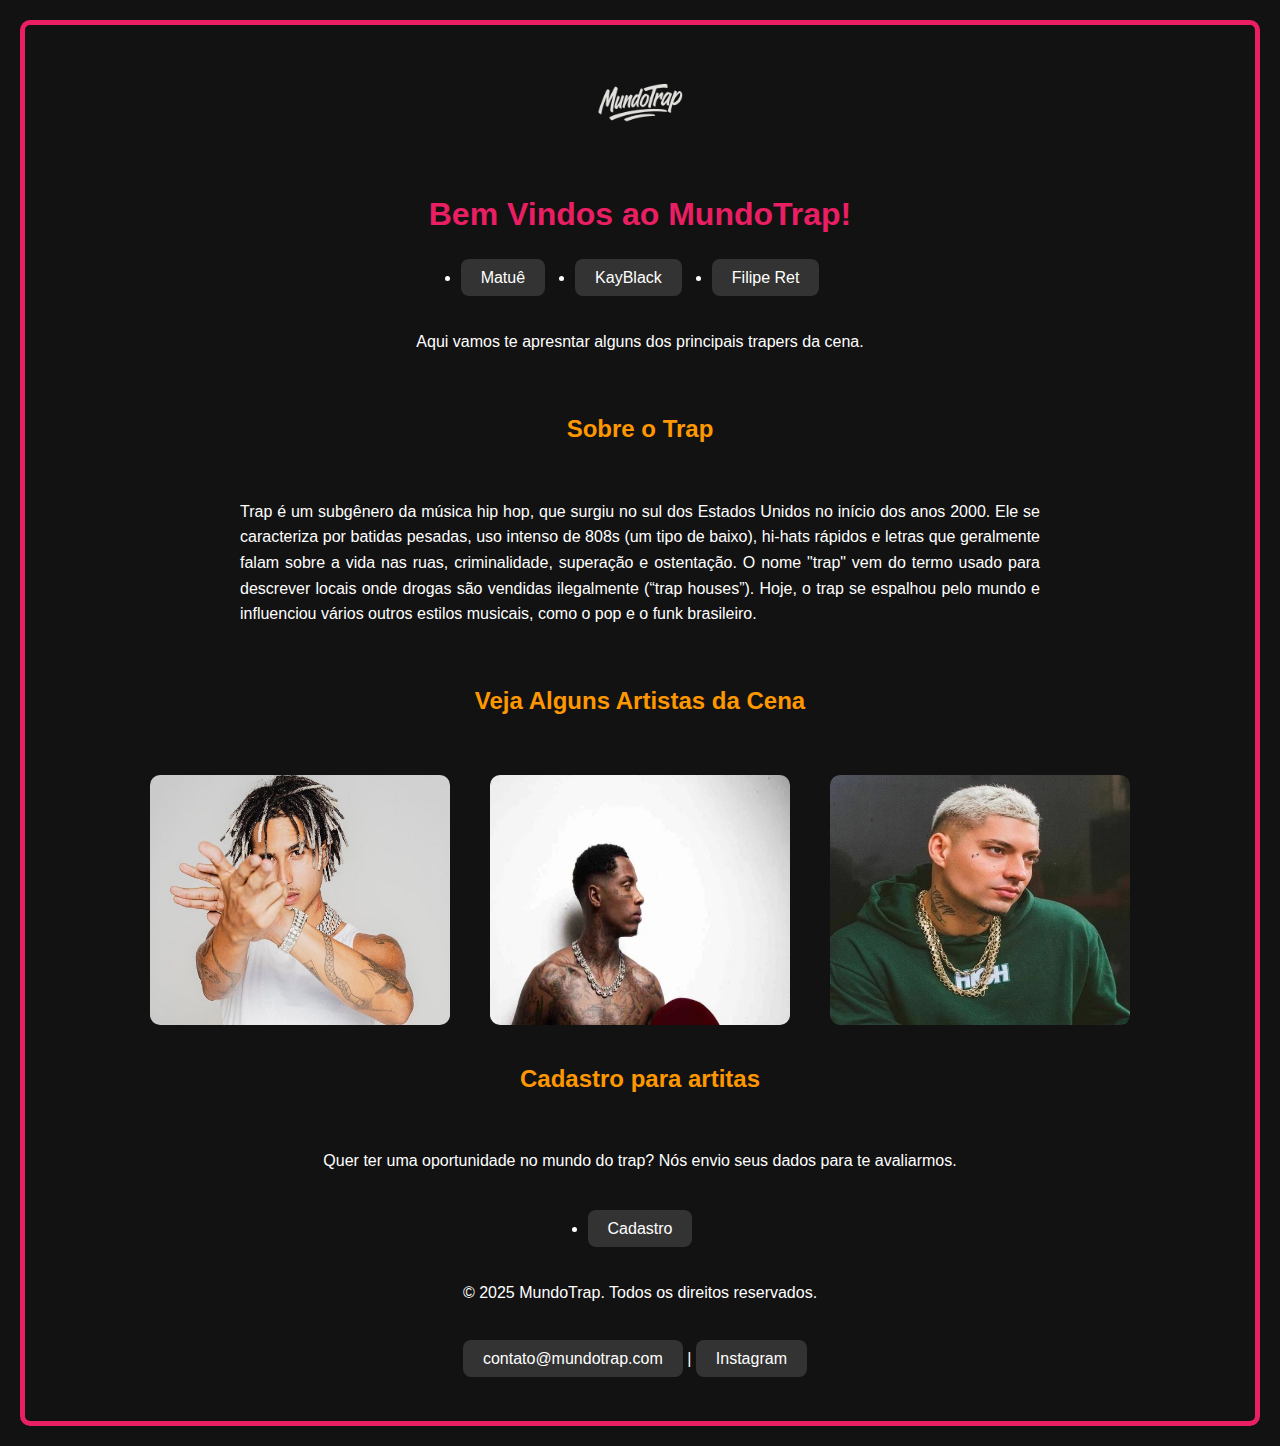
<file: index.html>
<!DOCTYPE html>
<html lang='pt-br'>
  <head>
    <meta charset='UTF-8'/>
    <meta name="viewport" content="width=device-width, initial-scale=1.0" />
		<title> MundoTrap </title>
    <link rel="stylesheet" href="css/style.css">
  </head>
  <body>
    <img src="imagens/logo - Editado.png" alt="Logo MundoTrap" width="100" />
    <h1>Bem Vindos ao MundoTrap!</h1>
    <ul>
      <li><a href="matue.html">Matuê</a></li>
      <li><a href="KayBlack.html">KayBlack</a></li>
      <li><a href="FilipeRet.html">Filipe Ret</a></li>
    </ul>
    
    <p>Aqui vamos te apresntar alguns dos principais trapers da cena.</p>

    <h2>Sobre o Trap</h2>
    
    <p>Trap é um subgênero da música hip hop, que surgiu no sul dos Estados Unidos no início dos anos 2000. 
    Ele se caracteriza por batidas pesadas, uso intenso de 808s (um tipo de baixo), hi-hats rápidos e letras 
    que geralmente falam sobre a vida nas ruas, criminalidade, superação e ostentação. O nome "trap" vem do 
    termo usado para descrever locais onde drogas são vendidas ilegalmente (“trap houses”). 
    Hoje, o trap se espalhou pelo mundo e influenciou vários outros estilos musicais, como o pop e o funk brasileiro.</p>

    <h2>Veja Alguns Artistas da Cena</h2>
    <div class="galeria"> 
      <img src="imagens/matue.jpg" alt="Matuê" width="300" height="250">
      <img src="imagens/kayblack.webp" alt="KayBlack" width="300" height="250">
      <img src="imagens/filipeRet.jpg" alt="Filipe Ret" width="300" height="250">
    </div>
    
    <h2>Cadastro para artitas</h2>
    <p>Quer ter uma oportunidade no mundo do trap? Nós envio seus dados para te avaliarmos.</p>
    <ul>
      <li><a href="formulario.html">Cadastro</a></li>
    </ul>
  
    <footer>
      <p>&copy; 2025 MundoTrap. Todos os direitos reservados.</p>
      <p>
        <a href="mailto:contato@mundotrap.com">contato@mundotrap.com</a> |
        <a href="https://www.instagram.com/mundotrap" target="_blank">Instagram</a>
      </p>
    </footer>
  </body>
</html>
</file>
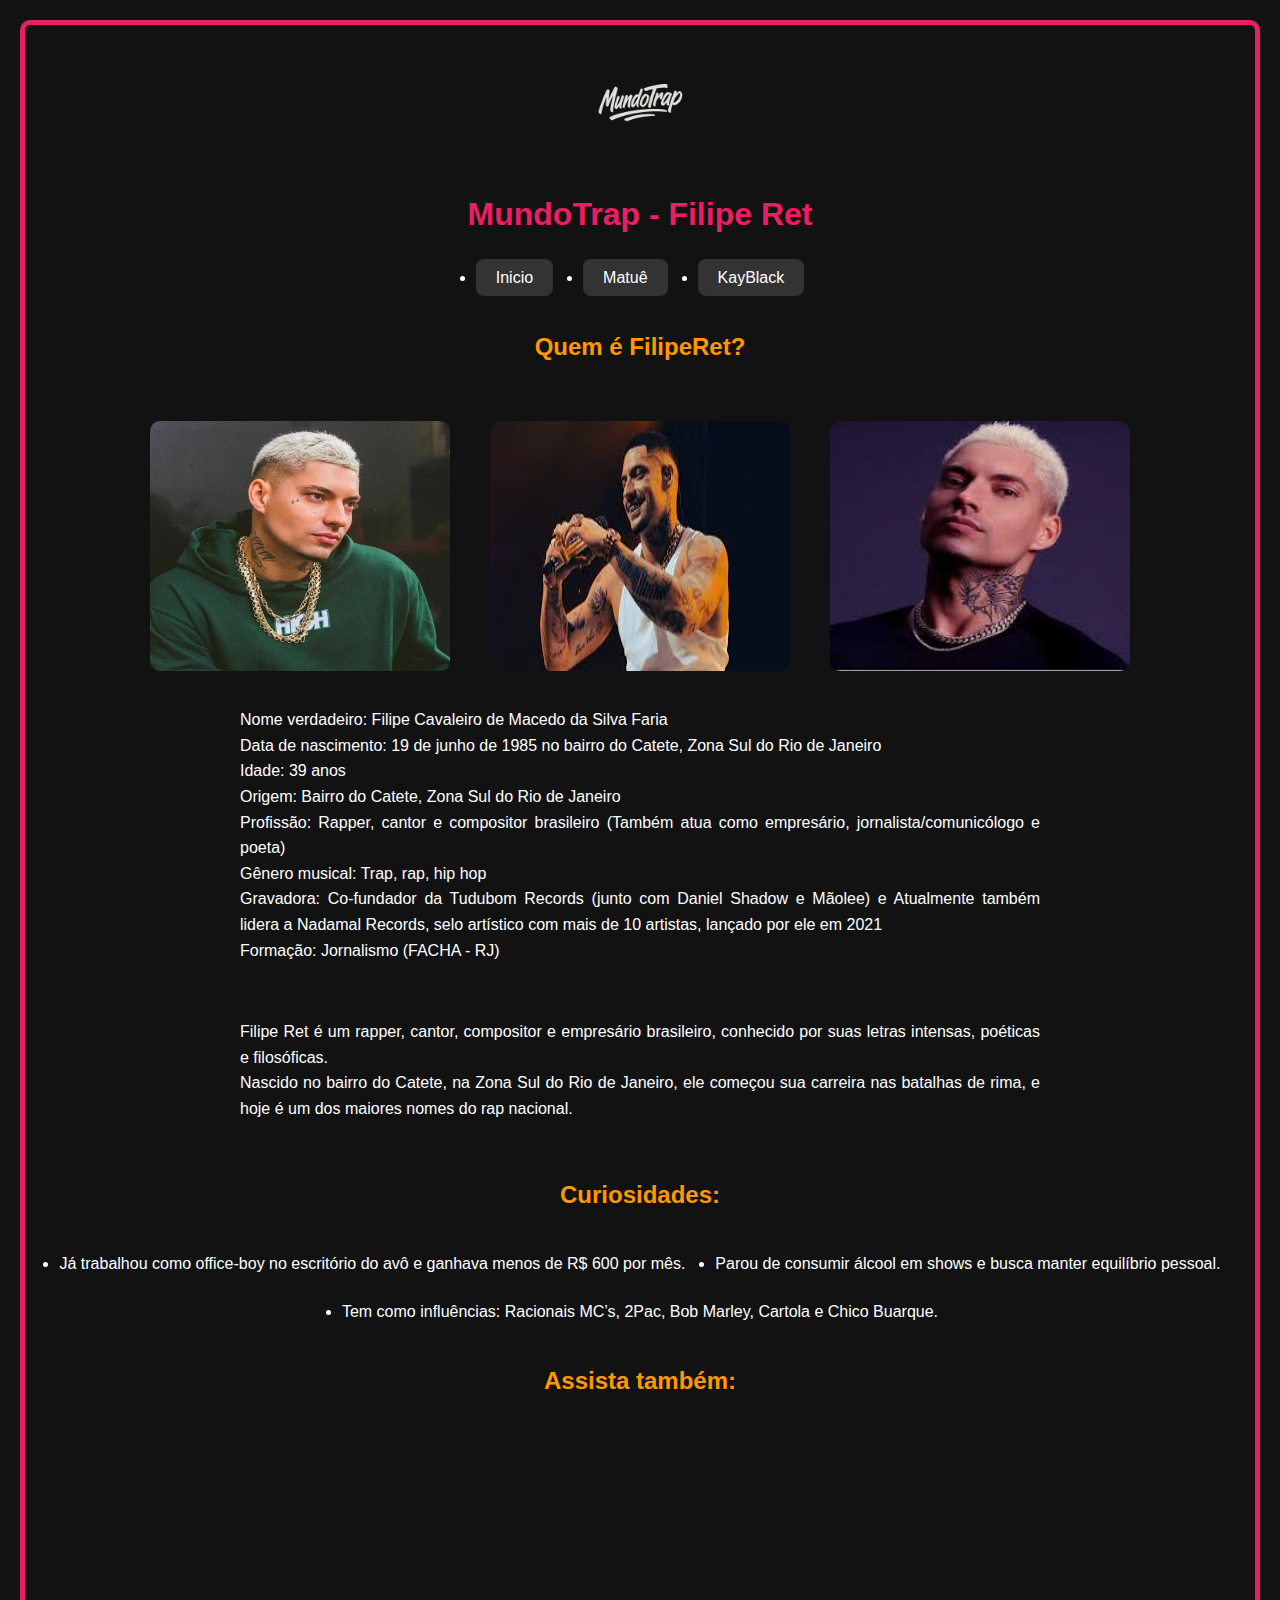
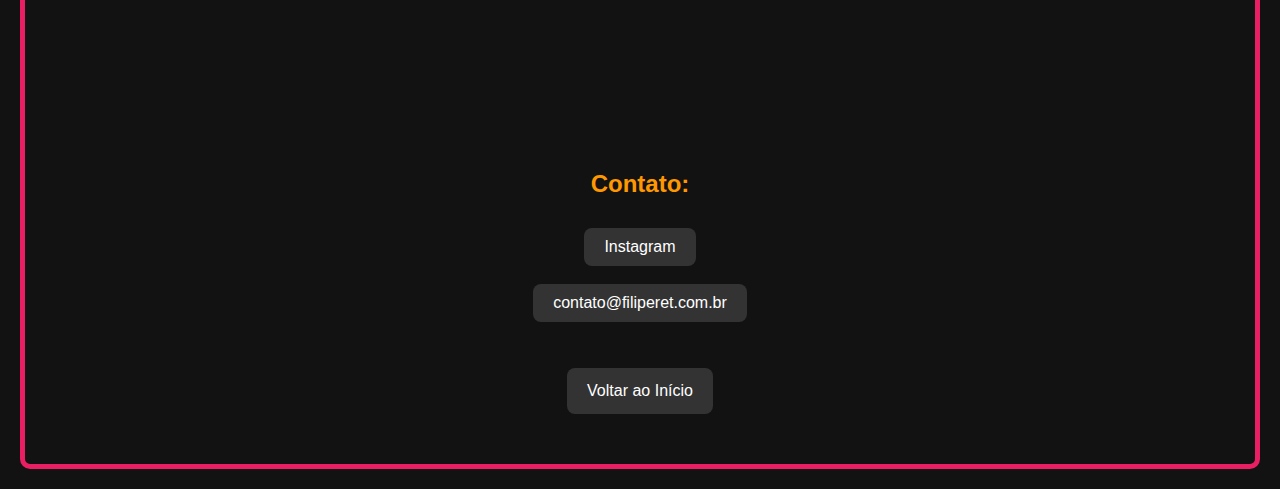
<file: FilipeRet.html>
<!DOCTYPE html>
<html lang='pt-br'>
  <head>
    <meta charset='UTF-8'/>
    <meta name="viewport" content="width=device-width, initial-scale=1.0" />
		<title> MundoTrap - Filipe Ret</title>
    <link rel="stylesheet" href="css/style.css">
  </head>
  <body>
    <img src="imagens/logo - Editado.png" alt="Logo MundoTrap" width="100" />
    <h1>MundoTrap - Filipe Ret</h1>
    <ul>
      <li><a href="index.html">Inicio</a></li>
      <li><a href="matue.html">Matuê</a></li>
      <li><a href="KayBlack.html">KayBlack</a></li>
    </ul>
    <h2>Quem é FilipeRet?</h2>
      <div class="galeria">
      <img src="imagens/filipeRet.jpg" alt="FilipeRet" width="300" height="250">
      <img src="imagens/filipe ret 2.jpeg" alt="FilipeRet" width="300" height="250">
      <img src="imagens/filipe ret 3.jpeg" alt="FilipeRet" width="300" height="250">
    </div>  
    <p>Nome verdadeiro: Filipe Cavaleiro de Macedo da Silva Faria<br>
      Data de nascimento: 19 de junho de 1985 no bairro do Catete, Zona Sul do Rio de Janeiro<br>
      Idade: 39 anos<br>
      Origem: Bairro do Catete, Zona Sul do Rio de Janeiro<br>
      Profissão: Rapper, cantor e compositor brasileiro (Também atua como empresário, jornalista/comunicólogo e poeta)<br>
      Gênero musical: Trap, rap, hip hop<br>
      Gravadora: Co-fundador da Tudubom Records (junto com Daniel Shadow e Mãolee) e Atualmente também lidera a 
      Nadamal Records, selo artístico com mais de 10 artistas, lançado por ele em 2021<br>
      Formação: Jornalismo (FACHA - RJ)</p>      
    
    <p>Filipe Ret é um rapper, cantor, compositor e empresário brasileiro, conhecido por suas letras intensas, poéticas e 
    filosóficas. </br>Nascido no bairro do Catete, na Zona Sul do Rio de Janeiro, ele começou sua carreira nas batalhas de 
    rima, e hoje é um dos maiores nomes do rap nacional.</p>
    <h2>Curiosidades:</h2>
    <ul>
        <li>Já trabalhou como office-boy no escritório do avô e ganhava menos de R$ 600 por mês.</li>
        <li>Parou de consumir álcool em shows e busca manter equilíbrio pessoal.</li>
        <li>Tem como influências: Racionais MC’s, 2Pac, Bob Marley, Cartola e Chico Buarque.</li>
    </ul>
    <h2>Assista também:</h2>
    <iframe width="560" height="315" src="https://www.youtube.com/embed/9FXBrBIoY4g?si=w5HqDq0t1u0cOcp4" title="YouTube video player" frameborder="0" allow="accelerometer; autoplay; clipboard-write; encrypted-media; gyroscope; picture-in-picture; web-share" referrerpolicy="strict-origin-when-cross-origin" allowfullscreen></iframe>
    <h2>Contato:</h2>
    <a href="https://www.instagram.com/filiperet/" target="_blank">Instagram</a></br>
    <a href="mailto:contato@filiperet.com.br" target="_blank">contato@filiperet.com.br</a>
    <p><a class="voltar" href="index.html">Voltar ao Início</a></p>
  </body>
</html>
</file>
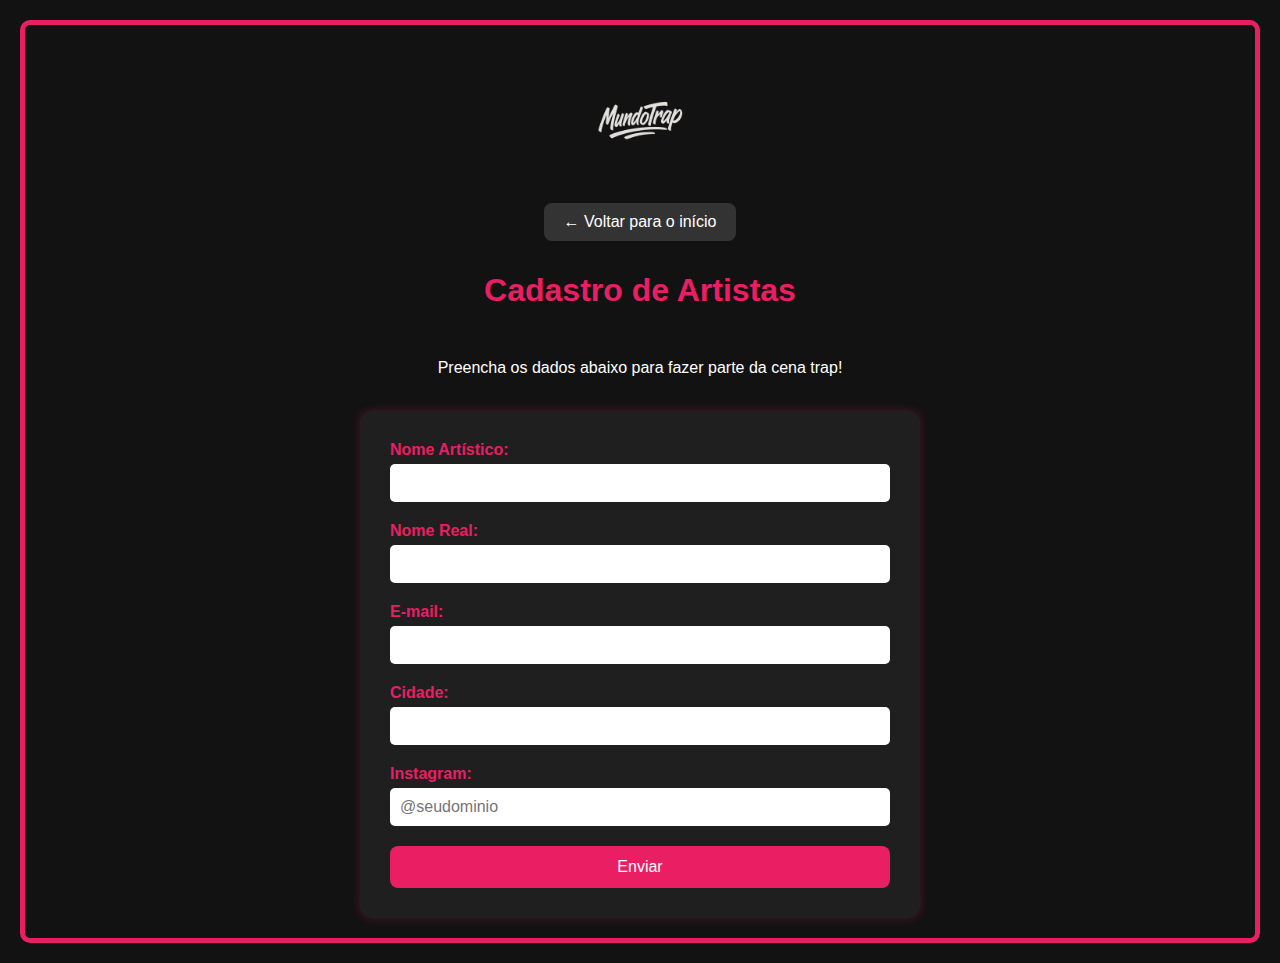
<file: formulario.html>
<!DOCTYPE html>
<html lang="pt-br">
<head>
  <meta charset="UTF-8">
  <title>Cadastro de Artistas</title>
  <link rel="stylesheet" href="css/style.css">
</head>
<body>
<br>
<img src="imagens/logo - Editado.png" alt="Logo MundoTrap" width="100" />
<a href="index.html" class="voltar">← Voltar para o início</a>
<h1>Cadastro de Artistas</h1>
<p>Preencha os dados abaixo para fazer parte da cena trap!</p>

  <form action="#" method="post" class="formulario">
    <div class="campo">
      <label for="nomeArtistico">Nome Artístico:</label>
      <input type="text" id="nomeArtistico" name="nomeArtistico" required>
    </div>

    <div class="campo">
      <label for="nomeReal">Nome Real:</label>
      <input type="text" id="nomeReal" name="nomeReal" required>
    </div>

    <div class="campo">
      <label for="email">E-mail:</label>
      <input type="email" id="email" name="email" required>
    </div>

    <div class="campo">
      <label for="cidade">Cidade:</label>
      <input type="text" id="cidade" name="cidade" required>
    </div>

    <div class="campo">
      <label for="instagram">Instagram:</label>
      <input type="text" id="instagram" name="instagram" placeholder="@seudominio" required>
    </div>

    <button type="submit">Enviar</button>
  </form>

</body>
</html>
</file>
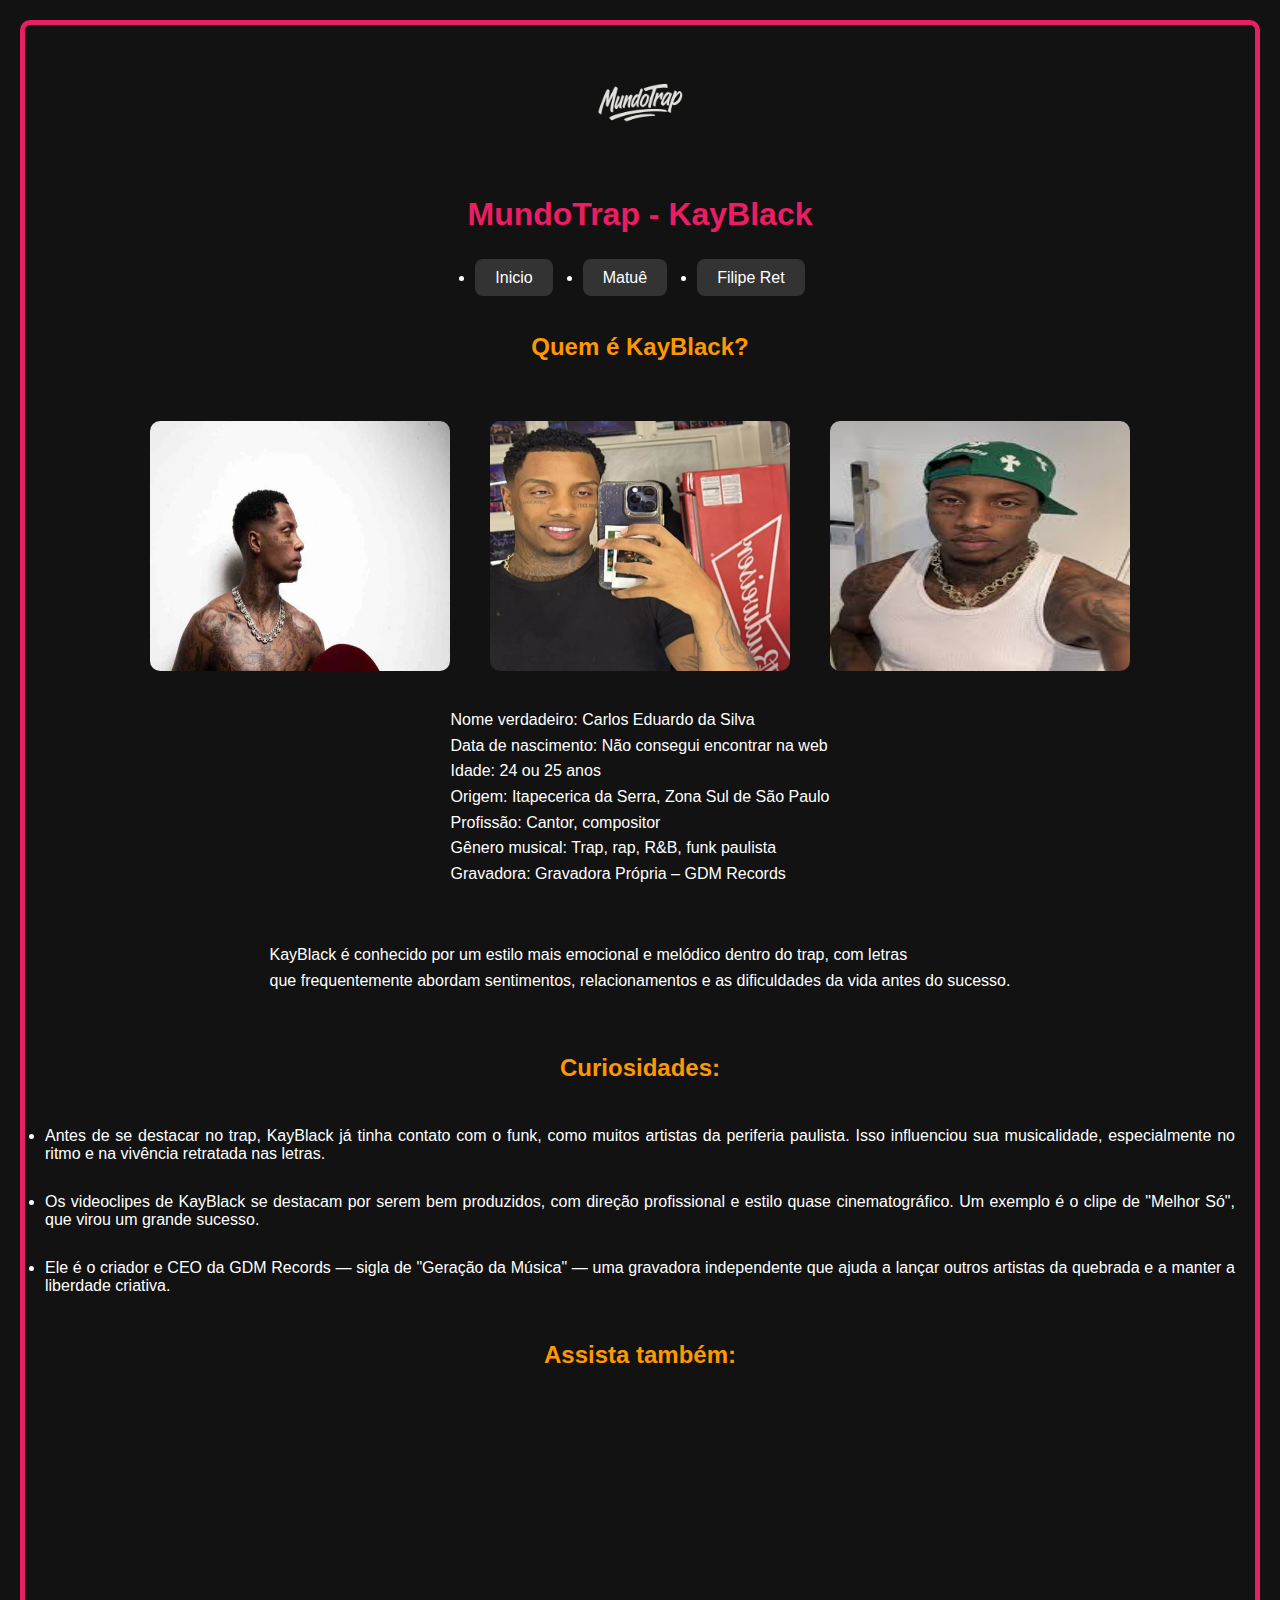
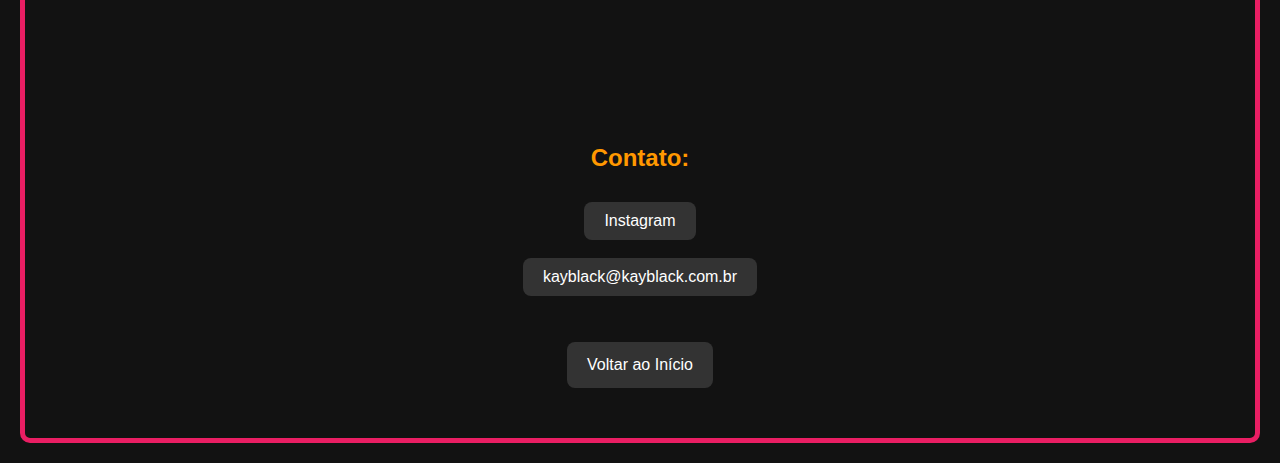
<file: KayBlack.html>
<!DOCTYPE html>
<html lang='pt-br'>
  <head>
    <meta charset='UTF-8'/>
    <meta name="viewport" content="width=device-width, initial-scale=1.0" />
		<title> MundoTrap - KayBlack </title>
    <link rel="stylesheet" href="css/style.css">
  </head>
  <body>
    <img src="imagens/logo - Editado.png" alt="Logo MundoTrap" width="100" />
    <h1>MundoTrap - KayBlack</h1>
    <ul>
      <li><a href="index.html">Inicio</a></li>
      <li><a href="matue.html">Matuê</a></li>
      <li><a href="FilipeRet.html">Filipe Ret</a></li>
    </ul>
    <h2>Quem é KayBlack?</h2>
    <div class="galeria">
      <img src="imagens/kayblack.webp" alt="KayBlack" width="300" height="250">
      <img src="imagens/kayblack 2.webp" alt="KayBlack" width="300" height="250">
      <img src="imagens/kayblack 3.jpeg" alt="KayBlack" width="300" height="250">
    </div>
    <p>Nome verdadeiro: Carlos Eduardo da Silva<br>
      Data de nascimento: Não consegui encontrar na web<br>
      Idade: 24 ou 25 anos<br>
      Origem: Itapecerica da Serra, Zona Sul de São Paulo<br>
      Profissão: Cantor, compositor<br>
      Gênero musical: Trap, rap, R&B, funk paulista<br>
      Gravadora: Gravadora Própria – GDM Records
    </p>
    <p>KayBlack é conhecido por um estilo mais emocional e melódico dentro do trap, com letras </br>que frequentemente 
      abordam sentimentos, relacionamentos e as dificuldades da vida antes do sucesso.</p>
    <h2>Curiosidades:</h2>
    <ul>
        <li>Antes de se destacar no trap, KayBlack já tinha contato com o funk, como muitos artistas da periferia paulista. Isso influenciou sua musicalidade, especialmente no ritmo e na vivência retratada nas letras.</li>
        <li>Os videoclipes de KayBlack se destacam por serem bem produzidos, com direção profissional e estilo quase cinematográfico. Um exemplo é o clipe de "Melhor Só", que virou um grande sucesso.</li>
        <li>Ele é o criador e CEO da GDM Records — sigla de "Geração da Música" — uma gravadora independente que ajuda a lançar outros artistas da quebrada e a manter a liberdade criativa.</li>
    </ul>
    <h2>Assista também:</h2>
    <iframe width="560" height="315" src="https://www.youtube.com/embed/H_DFEdh4sOA?si=I8FFuTl5-n5-2mrX" title="YouTube video player" frameborder="0" allow="accelerometer; autoplay; clipboard-write; encrypted-media; gyroscope; picture-in-picture; web-share" referrerpolicy="strict-origin-when-cross-origin" allowfullscreen></iframe>
    <h2>Contato:</h2>
    <a href="https://www.instagram.com/realkayblack/" target="_blank">Instagram</a></br>
    <a href="mailto:kayblack@kayblack.com.br" target="_blank">kayblack@kayblack.com.br</a>
    <p><a class="voltar" href="index.html">Voltar ao Início</a></p>
  </body>
</html>
</file>
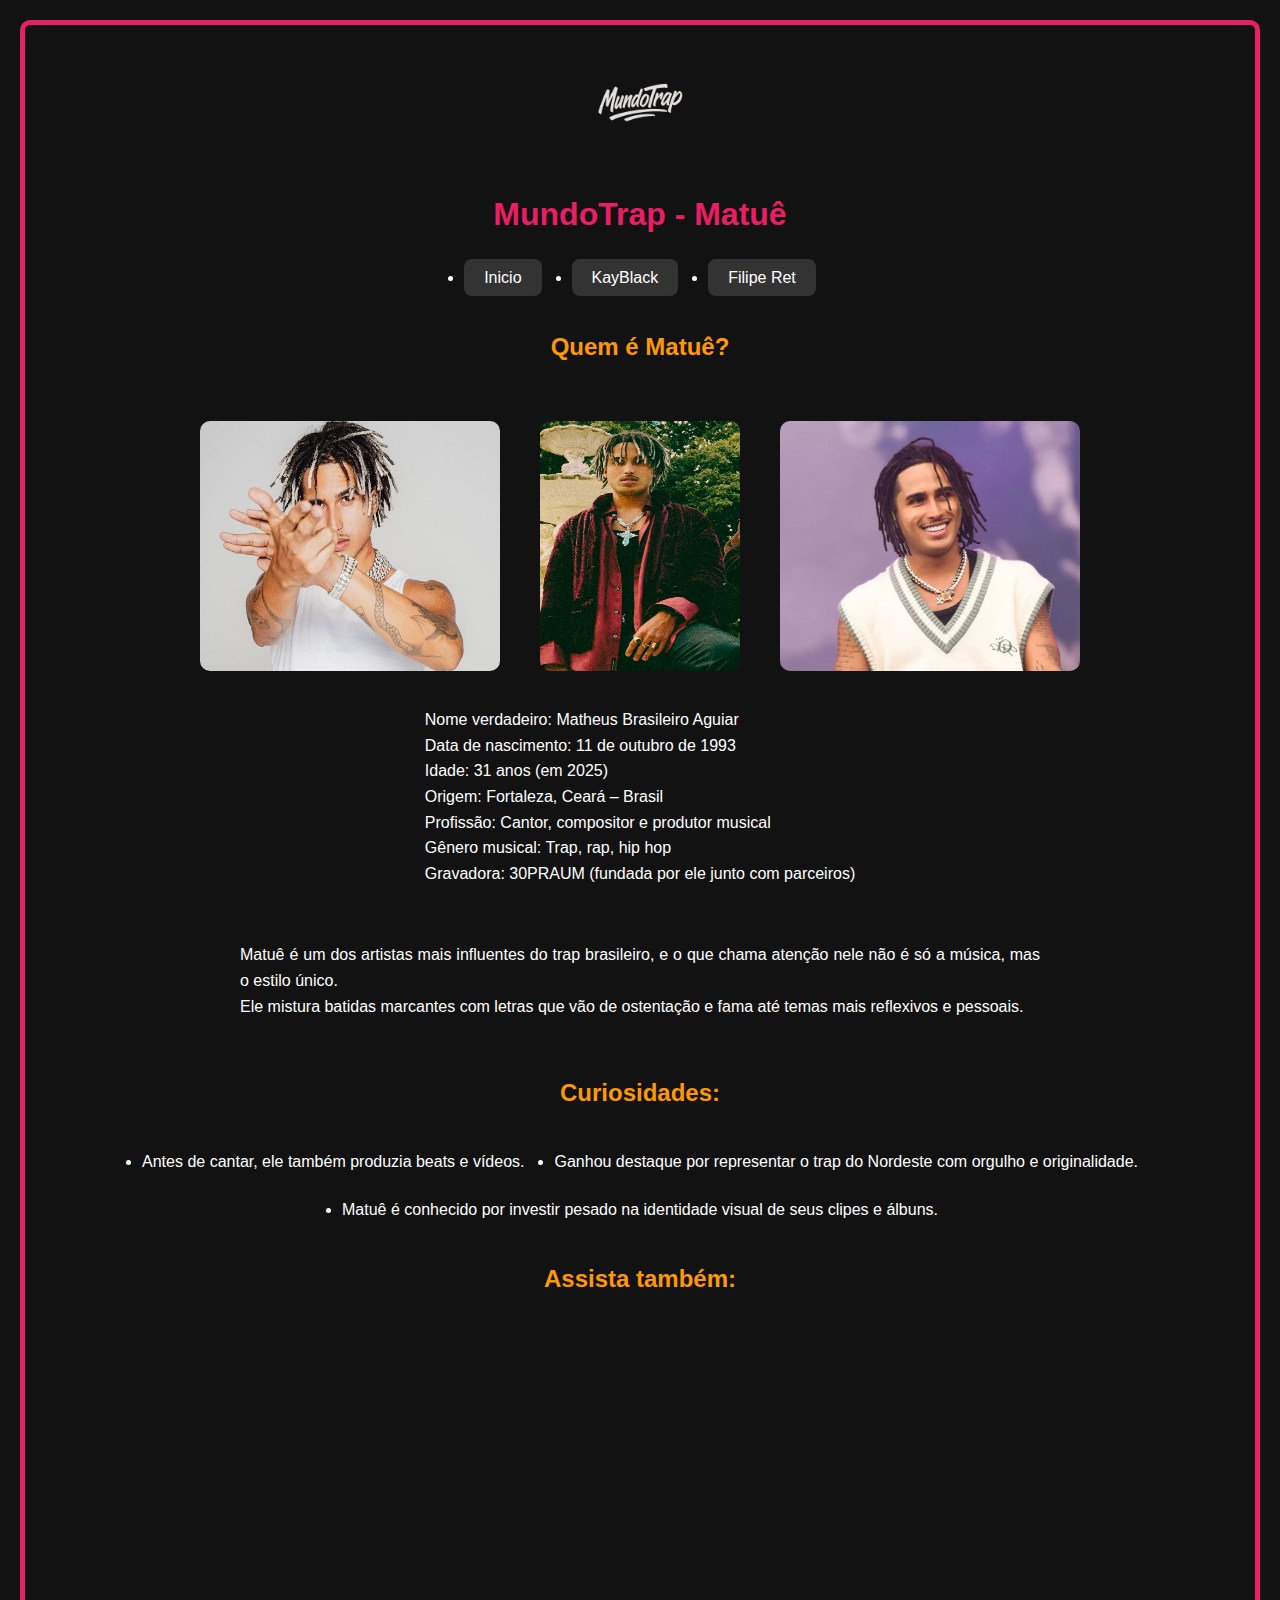
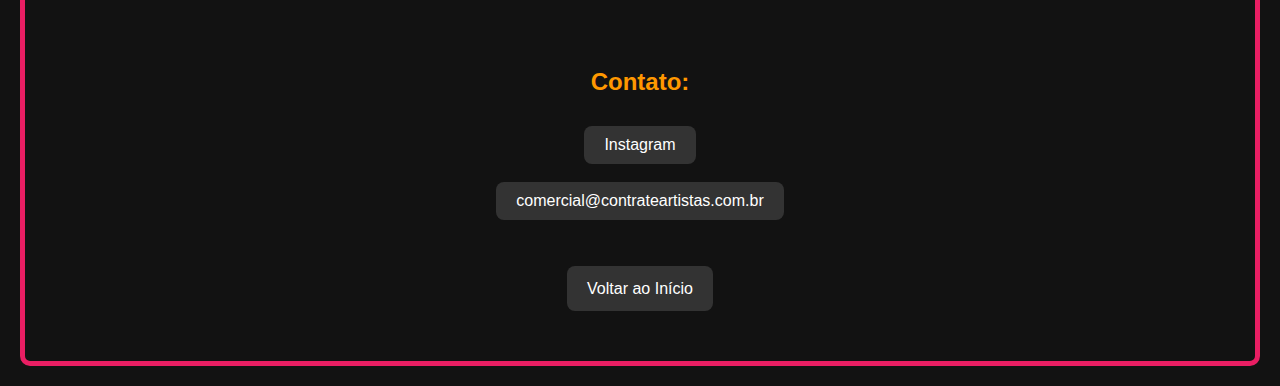
<file: matue.html>
<!DOCTYPE html>
<html lang='pt-br'>
  <head>
    <meta charset='UTF-8'/>
    <meta name="viewport" content="width=device-width, initial-scale=1.0" />
		<title> MundoTrap - Matuê </title>
    <link rel="stylesheet" href="css/style.css">
  </head>
  <body>
    <img src="imagens/logo - Editado.png" alt="Logo MundoTrap" width="100" />
    <h1>MundoTrap - Matuê</h1>
    <ul>
      <li><a href="index.html">Inicio</a></li>
      <li><a href="KayBlack.html">KayBlack</a></li>
      <li><a href="FilipeRet.html">Filipe Ret</a></li>
    </ul>
    <h2>Quem é Matuê?</h2>
    <div class="galeria">
      <img src="imagens/matue.jpg" alt="Matuê" width="300" height="250">
      <img src="imagens/matue 2.jpg" alt="Matuê" width="200" height="250">
      <img src="imagens/matue 3.webp" alt="Matuê" width="300" height="250">
    </div>
    <p>Nome verdadeiro: Matheus Brasileiro Aguiar<br>
      Data de nascimento: 11 de outubro de 1993<br>
      Idade: 31 anos (em 2025)<br>
      Origem: Fortaleza, Ceará – Brasil<br>
      Profissão: Cantor, compositor e produtor musical<br>
      Gênero musical: Trap, rap, hip hop<br>
      Gravadora: 30PRAUM (fundada por ele junto com parceiros)
    </p>
    <p>Matuê é um dos artistas mais influentes do trap brasileiro, e o que chama atenção nele não é só a música, 
        mas o estilo único.<br/> Ele mistura batidas marcantes com letras que vão de ostentação e fama até temas mais 
        reflexivos e pessoais.</p>
    <h2>Curiosidades:</h2>
    <ul>
        <li>Antes de cantar, ele também produzia beats e vídeos.</li>
        <li>Ganhou destaque por representar o trap do Nordeste com orgulho e originalidade.</li>
        <li>Matuê é conhecido por investir pesado na identidade visual de seus clipes e álbuns.</li>
    </ul>
    <h2>Assista também:</h2>
    <iframe width="560" height="315" src="https://www.youtube.com/embed/y5IFGplZ2jQ?si=cthHpiLtddL5Jeug" title="YouTube video player" frameborder="0" allow="accelerometer; autoplay; clipboard-write; encrypted-media; gyroscope; picture-in-picture; web-share" referrerpolicy="strict-origin-when-cross-origin" allowfullscreen></iframe>
    <h2>Contato:</h2>
      <a href="https://www.instagram.com/matue/" target="_blank">Instagram</a><br>
      <a href="mailto:comercial@contrateartistas.com.br" target="_blank">comercial@contrateartistas.com.br</a>
      <p><a class="voltar" href="index.html">Voltar ao Início</a></p>
  </body>
</html>
</file>
<file: css/style.css>
body {
  border: 5px solid #e91e63; 
  border-radius: 10px;
  margin: 20px;              
  padding: 20px;
  background-color: #121212; 
  color: #ffffff;            
  font-family: 'Roboto', sans-serif; 
  display: flex;
  flex-direction: column;
  align-items: center; 
  text-align: center;
}

h1 {
  padding: 10px;
  font-family: 'Orbitron', sans-serif; 
  color: #e91e63; 
  margin-bottom: 10px;
}

h2 {
  padding: 10px;
  font-family: 'Rubik', sans-serif; 
  color: #ff9800;
}

p {
  text-align: justify;
  padding: 10px;
  max-width: 800px;
  line-height: 1.6;
  margin-bottom: 20px;
}

img {
  margin: 10px;
  border-radius: 10px;
  transition: transform 0.3s ease;
}

img:hover {
  transform: scale(1.05);
  border: 2px solid #e91e63;
}

ul {
  text-align: justify;
  padding: 0;
  display: flex;
  gap: 30px;
  justify-content: center;
  flex-wrap: wrap;
}

a {
  text-decoration: none;
  color: #ffffff;
  background-color: #333;
  padding: 10px 20px;
  border-radius: 8px;
  transition: 0.3s;
}

a:hover {
  background-color: #e91e63;
  color: #fff;
}

.galeria {
  display: flex;
  justify-content: center; 
  gap: 20px;                
  flex-wrap: wrap;         
  margin-top: 20px;
}

.formulario {
  background-color: #1f1f1f;
  padding: 30px;
  border-radius: 12px;
  max-width: 500px;
  width: 100%;
  display: flex;
  flex-direction: column;
  gap: 20px;
  box-shadow: 0 0 10px rgba(233, 30, 99, 0.3);
}

.campo {
  display: flex;
  flex-direction: column;
  text-align: left;
}

label {
  margin-bottom: 5px;
  font-weight: bold;
  color: #e91e63;
}

input {
  padding: 10px;
  border-radius: 5px;
  border: none;
  outline: none;
  font-size: 16px;
}

input:focus {
  border: 2px solid #ff9800;
}

button {
  background-color: #e91e63;
  color: white;
  font-size: 16px;
  border: none;
  border-radius: 8px;
  padding: 12px;
  cursor: pointer;
  transition: background 0.3s ease;
  font-family: 'Rubik', sans-serif;
}

button:hover {
  background-color: #ff4081;
}


.voltar {
  display: inline-block;
  margin-top: 20px;
  text-decoration: none;
  color: #ffffff;
  background-color: #333;
  padding: 10px 20px;
  border-radius: 8px;
  transition: 0.3s ease;
  font-family: 'Rubik', sans-serif;
}

.voltar:hover {
  background-color: #e91e63;
  color: #fff;
}
</file>
